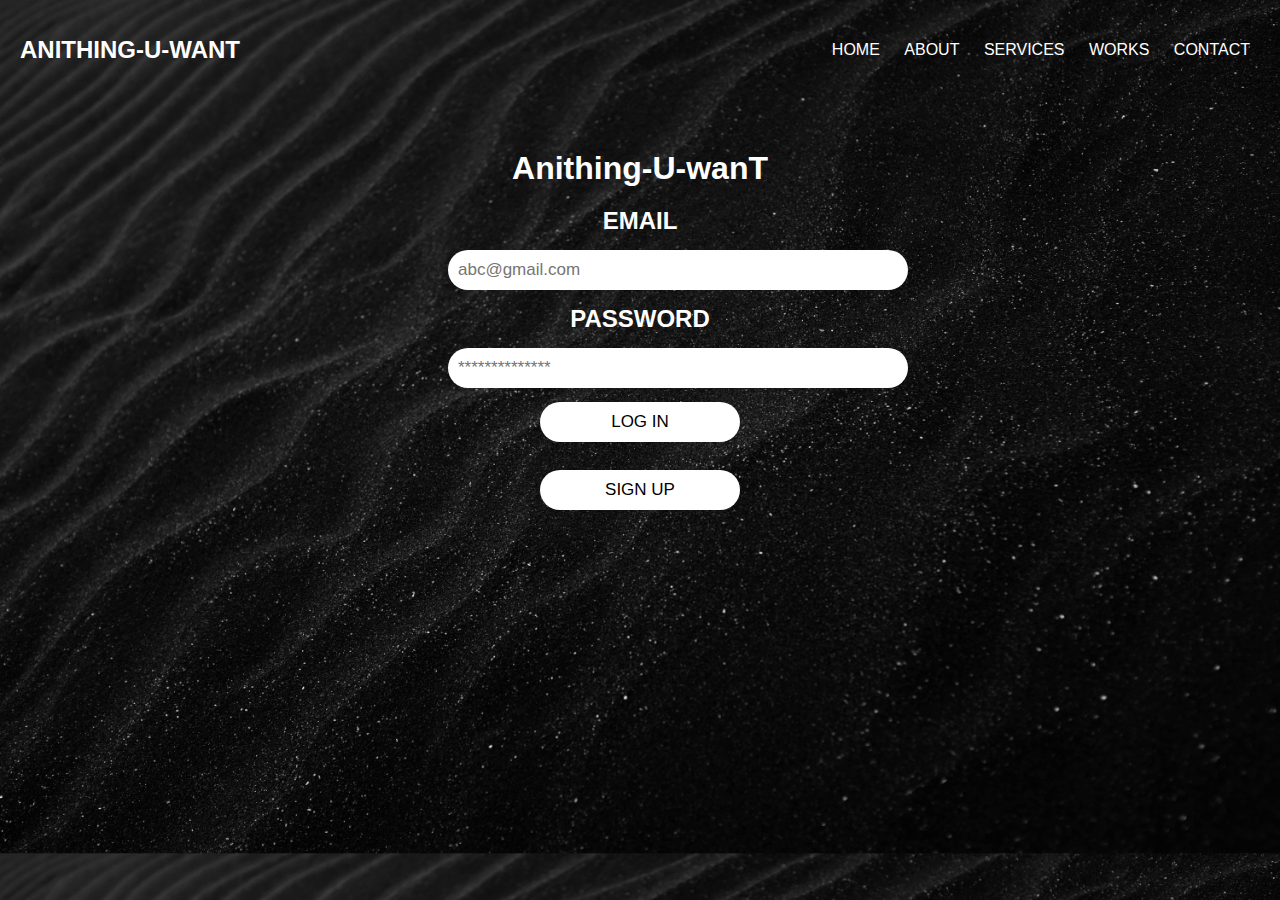
<file: login/login.html>
<!DOCTYPE html>
<html lang="en">
  <head>
    <meta charset="UTF-8" />
    <meta name="viewport" content="width=device-width, initial-scale=1.0" />
    <title>Login</title>
    <link rel="stylesheet" href="login.css" />
  </head>
  <body>
    <div class="header">
      <h2 class="logo">Anithing-U-wanT</h2>
      <input type="checkbox" id="chk" />
      <label for="chk" class="show-menu-btn">
        <i class="fas fa-ellipsis-h"></i>
      </label>

      <ul class="menu">
        <a href="#">Home</a>
        <a href="#">About</a>
        <a href="#">Services</a>
        <a href="#">Works</a>
        <a href="#">Contact</a>
        <label for="chk" class="hide-menu-btn">
          <i class="fas fa-times"></i>
        </label>
      </ul>
    </div>
    <!-- ---------------- login_page ------------------  -->

    <div class="container">
      <h1>Anithing-U-wanT</h1>

      <form>
        <h2>Email</h2>
        <input type="email" placeholder="abc@gmail.com" required />
        <h2>password</h2>
        <input
          type="password"
          name=""
          id=""
          placeholder="**************"
          required
        />

        <button type="submit" class="btn btn-primary">log in</button>
        <button type="submit" class="btn btn-primary">sign up</button>
      </form>
    </div>
  </body>
</html>
</file>
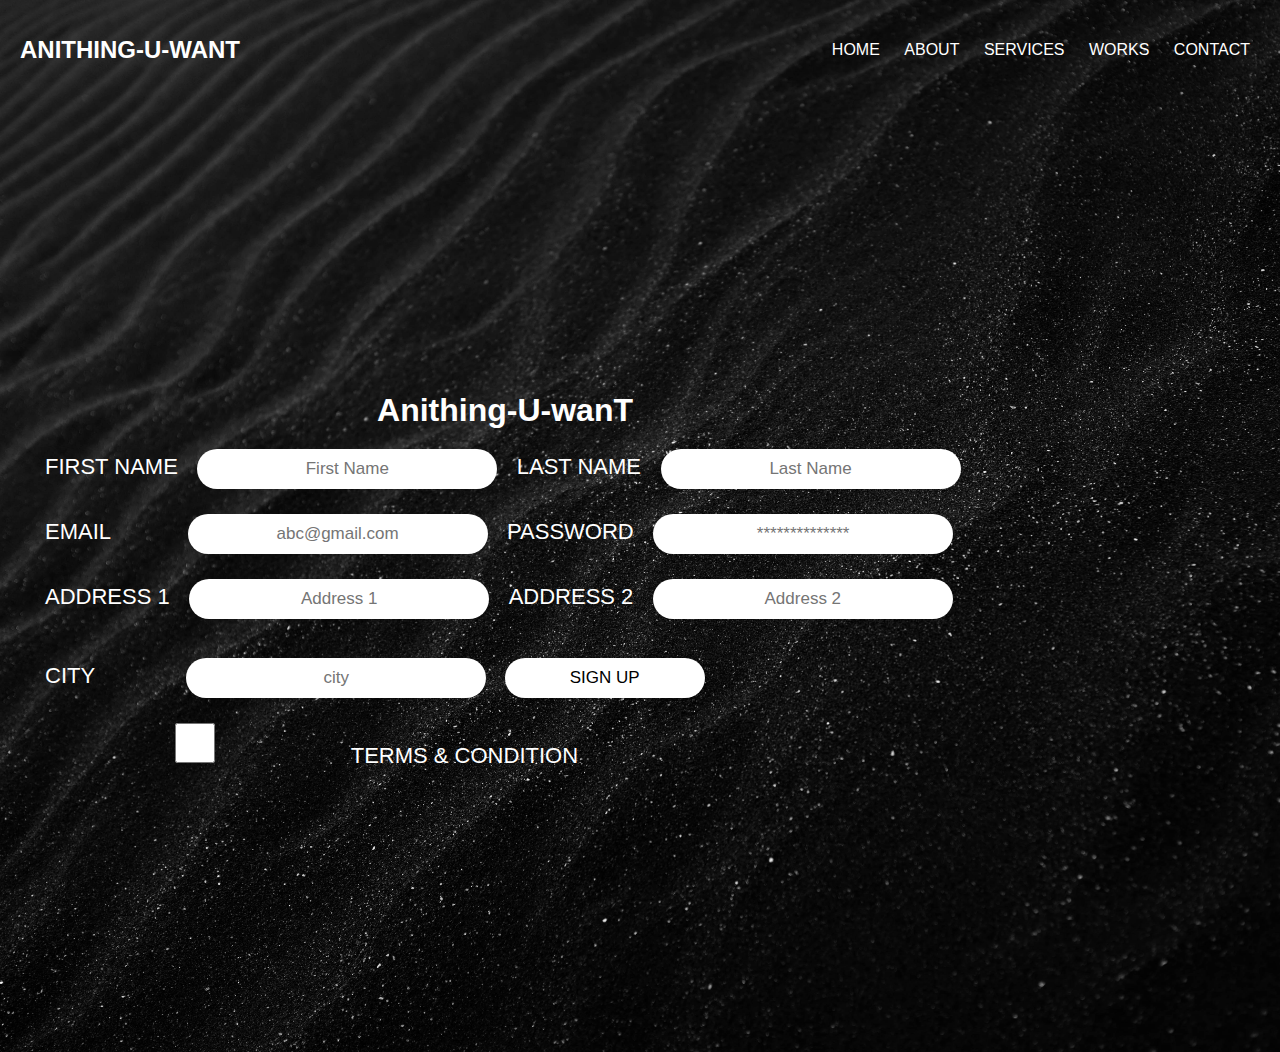
<file: signup/signup.html>
<!DOCTYPE html>
<html lang="en">
  <head>
    <meta charset="UTF-8" />
    <meta name="viewport" content="width=device-width, initial-scale=1.0" />
    <title>Sign up</title>
    <link rel="stylesheet" href="signup.css" />
  </head>
  <body>
    <div class="header">
      <h2 class="logo">Anithing-U-wanT</h2>
      <input type="checkbox" id="chk" />
      <label for="chk" class="show-menu-btn">
        <i class="fas fa-ellipsis-h"></i>
      </label>

      <ul class="menu">
        <a href="#">Home</a>
        <a href="#">About</a>
        <a href="#">Services</a>
        <a href="#">Works</a>
        <a href="#">Contact</a>
        <label for="chk" class="hide-menu-btn">
          <i class="fas fa-times"></i>
        </label>
      </ul>
    </div>
    <!-- ---------------- login_page ------------------  -->

    <div class="container">
      <h1>Anithing-U-wanT</h1>

      <form>
        <label>first Name</label>
        <input type="text" required placeholder="First Name" />
        <label>last Name</label>
        <input type="text" for="email" required placeholder="Last Name" />
        <label>Email &emsp; &emsp; </label>
        <input
          type="email"
          for="password"
          placeholder="abc@gmail.com"
          required
        />
        <label>password</label>
        <input
          type="password"
          name=""
          id=""
          placeholder="**************"
          required
        />
        <label class="info">Address 1</label>
        <input type="text" required placeholder="Address 1" />
        <label class="info">address 2</label>
        <input type="text" required placeholder="Address 2" />
        <label class="info">city &emsp;&emsp;&emsp;</label>
        <input type="text" required placeholder="city" />

        <button type="submit" class="btn btn-primary">sign up</button>
        <div class="btn-group-toggle" data-toggle="buttons">
          <label class="btn btn-primary">
            <input type="checkbox" /> terms & condition
          </label>
        </div>
      </form>
    </div>
  </body>
</html>
</file>
<file: login/login.css>
@import url("https://fonts.googleapis.com/css?family=Caveat+Brush&display=swap");
* {
  margin: 0;
  padding: 0;
  font-family: "montserrat", sans-serif;
}

body {
  background-image: url(adrien-olichon-RCAhiGJsUUE-unsplash.jpg);
  background-size: cover;
}

.header {
  height: 100px;
  /* background: #333; */
  padding: 0 20px;
  color: #fff;
}

.logo {
  line-height: 100px;
  float: left;
  text-transform: uppercase;
  /* font-size: 20px; */
}

.menu {
  float: right;
  line-height: 100px;
}

.menu a {
  color: #fff;
  text-transform: uppercase;
  text-decoration: none;
  padding: 0 10px;
  transition: 0.4s;
  text-decoration: none;
}

.show-menu-btn,
.hide-menu-btn {
  transition: 0.4s;
  font-size: 30px;
  cursor: pointer;
  display: none;
}

.show-menu-btn {
  float: right;
}

.show-menu-btn i {
  line-height: 100px;
}

.menu a:hover,
.show-menu-btn:hover,
.hide-menu-btn:hover {
  color: #e91e63;
}

#chk {
  /* position: absolute; */
  visibility: hidden;
  z-index: -1111;
}

.content {
  padding: 0 20px;
}

.content img {
  width: 100%;
  max-width: 700px;
  margin: 20px 0;
}

.content p {
  text-align: justify;
}

@media screen and (max-width: 600px) {
  .show-menu-btn,
  .hide-menu-btn {
    display: block;
  }
  .logo {
    font-size: 22px;
  }
  .menu {
    position: fixed;
    width: 100%;
    height: 100vh;
    background: #333;
    right: -100%;
    top: 0;
    text-align: center;
    padding: 80px 0;
    line-height: normal;
    transition: 0.7s;
  }
  .menu a {
    display: block;
    padding: 20px;
  }
  .hide-menu-btn {
    position: absolute;
    top: 40px;
    right: 40px;
  }
  #chk:checked ~ .menu {
    right: 0;
  }
}

/* ---------------- login_page ------------------ */

.container {
  text-align: center;
  /* height: 900px;
    width: 470px; */
  padding: 30px 35%;
}

.container h1 {
  color: #fff;
  margin: 20px;
  cursor: pointer;
}

.container h1:hover {
  color: #e91e63;
}

.container h2 {
  color: #fff;
  margin: 15px;
  text-transform: uppercase;
}

.container input {
  background-color: #333;
  height: 40px;
  width: 450px;
  border-radius: 50px;
  border: none;
  font-size: 1.0625rem;
  background: white;
  padding-left: 10px;
}

.container input:hover {
  background-color: #333;
  text-align: center;
  color: #fff;
}

.container button {
  height: 40px;
  width: 200px;
  background-color: #333;
  border-radius: 50px;
  border: none;
  font-size: 1.0625rem;
  background: white;
  text-transform: uppercase;
  text-align: center;
  justify-content: start;
  margin: 14px;
}

.container button:hover {
  background-color: #333;
  text-align: center;
  color: #fff;
}
@media screen and (max-width: 750px) {
}
</file>
<file: signup/signup.css>
@import url("https://fonts.googleapis.com/css?family=Caveat+Brush&display=swap");
* {
  margin: 0;
  padding: 0;
  font-family: "montserrat", sans-serif;
}

body {
  background-image: url(adrien-olichon-RCAhiGJsUUE-unsplash.jpg);
  background-size: cover;
}

.header {
  height: 100px;
  /* background: #333; */
  padding: 0 20px;
  color: #fff;
}

.logo {
  line-height: 100px;
  float: left;
  text-transform: uppercase;
  /* font-size: 20px; */
}

.menu {
  float: right;
  line-height: 100px;
}

.menu a {
  color: #fff;
  text-transform: uppercase;
  text-decoration: none;
  padding: 0 10px;
  transition: 0.4s;
  text-decoration: none;
}

.show-menu-btn,
.hide-menu-btn {
  transition: 0.4s;
  font-size: 30px;
  cursor: pointer;
  display: none;
}

.show-menu-btn {
  float: right;
}

.show-menu-btn i {
  line-height: 100px;
}

.menu a:hover,
.show-menu-btn:hover,
.hide-menu-btn:hover {
  color: #e91e63;
}

#chk {
  /* position: absolute; */
  visibility: hidden;
  z-index: -1111;
}

.content {
  padding: 0 20px;
}

.content img {
  width: 100%;
  max-width: 700px;
  margin: 20px 0;
}

.content p {
  text-align: justify;
}

@media screen and (max-width: 600px) {
  .show-menu-btn,
  .hide-menu-btn {
    display: block;
  }
  .logo {
    font-size: 22px;
  }
  .menu {
    position: fixed;
    width: 100%;
    height: 100vh;
    background: #333;
    right: -100%;
    top: 0;
    text-align: center;
    padding: 80px 0;
    line-height: normal;
    transition: 0.7s;
  }
  .menu a {
    display: block;
    padding: 20px;
  }
  .hide-menu-btn {
    position: absolute;
    top: 40px;
    right: 40px;
  }
  #chk:checked ~ .menu {
    right: 0;
  }
}

/* ------------------- Sign up ------------------------- */

.container {
  /* text-align: center; */
  height: 900px;
  width: 950px;
  margin: 30px;
  align-content: center;
  margin-bottom: 22px;
}

.container h1 {
  text-align: center;
  color: #fff;
  margin: 20px;
  cursor: pointer;
}

.container h1:hover {
  color: #e91e63;
}

.container label {
  text-align: center;
  color: #fff;
  margin: 15px;
  text-transform: uppercase;
  font-size: 22px;
  padding-bottom: 55px;
}

.container input {
  text-align: center;
  background-color: #333;
  height: 40px;
  width: 300px;
  border-radius: 50px;
  border: none;
  font-size: 1.0625rem;
  background: white;
  /* padding-left: 10px; */
  align-items: center;
  margin-bottom: 25px;
}

.container input:hover {
  background-color: #333;
  text-align: center;
  color: #fff;
}

.container button {
  height: 40px;
  width: 200px;
  background-color: #333;
  border-radius: 50px;
  border: none;
  font-size: 1.0625rem;
  background: white;
  text-transform: uppercase;
  text-align: center;
  justify-content: start;
  margin: 14px;
}

.container button:hover {
  background-color: #333;
  text-align: center;
  color: #fff;
}

@media screen and (max-width: 750px) {
}
button .btn-group-toggel {
  color: #e91e63;
}
</file>
